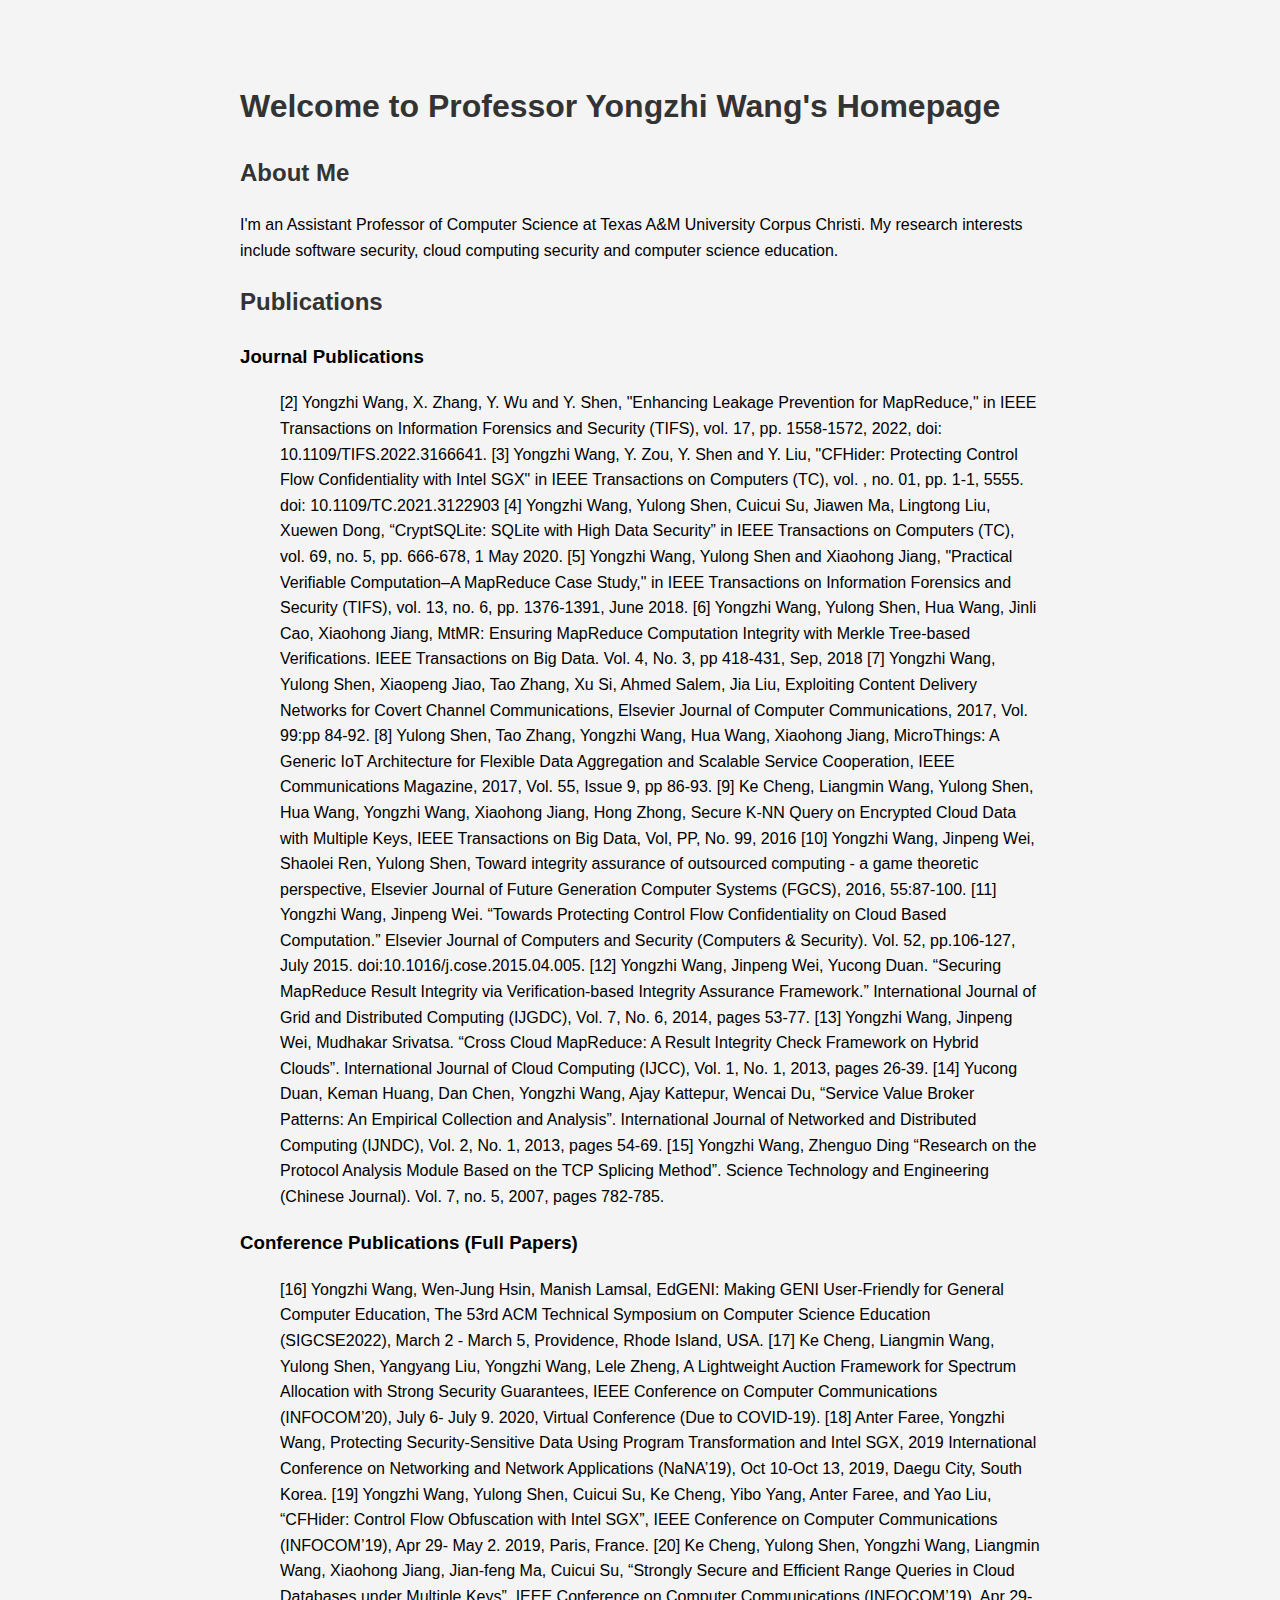
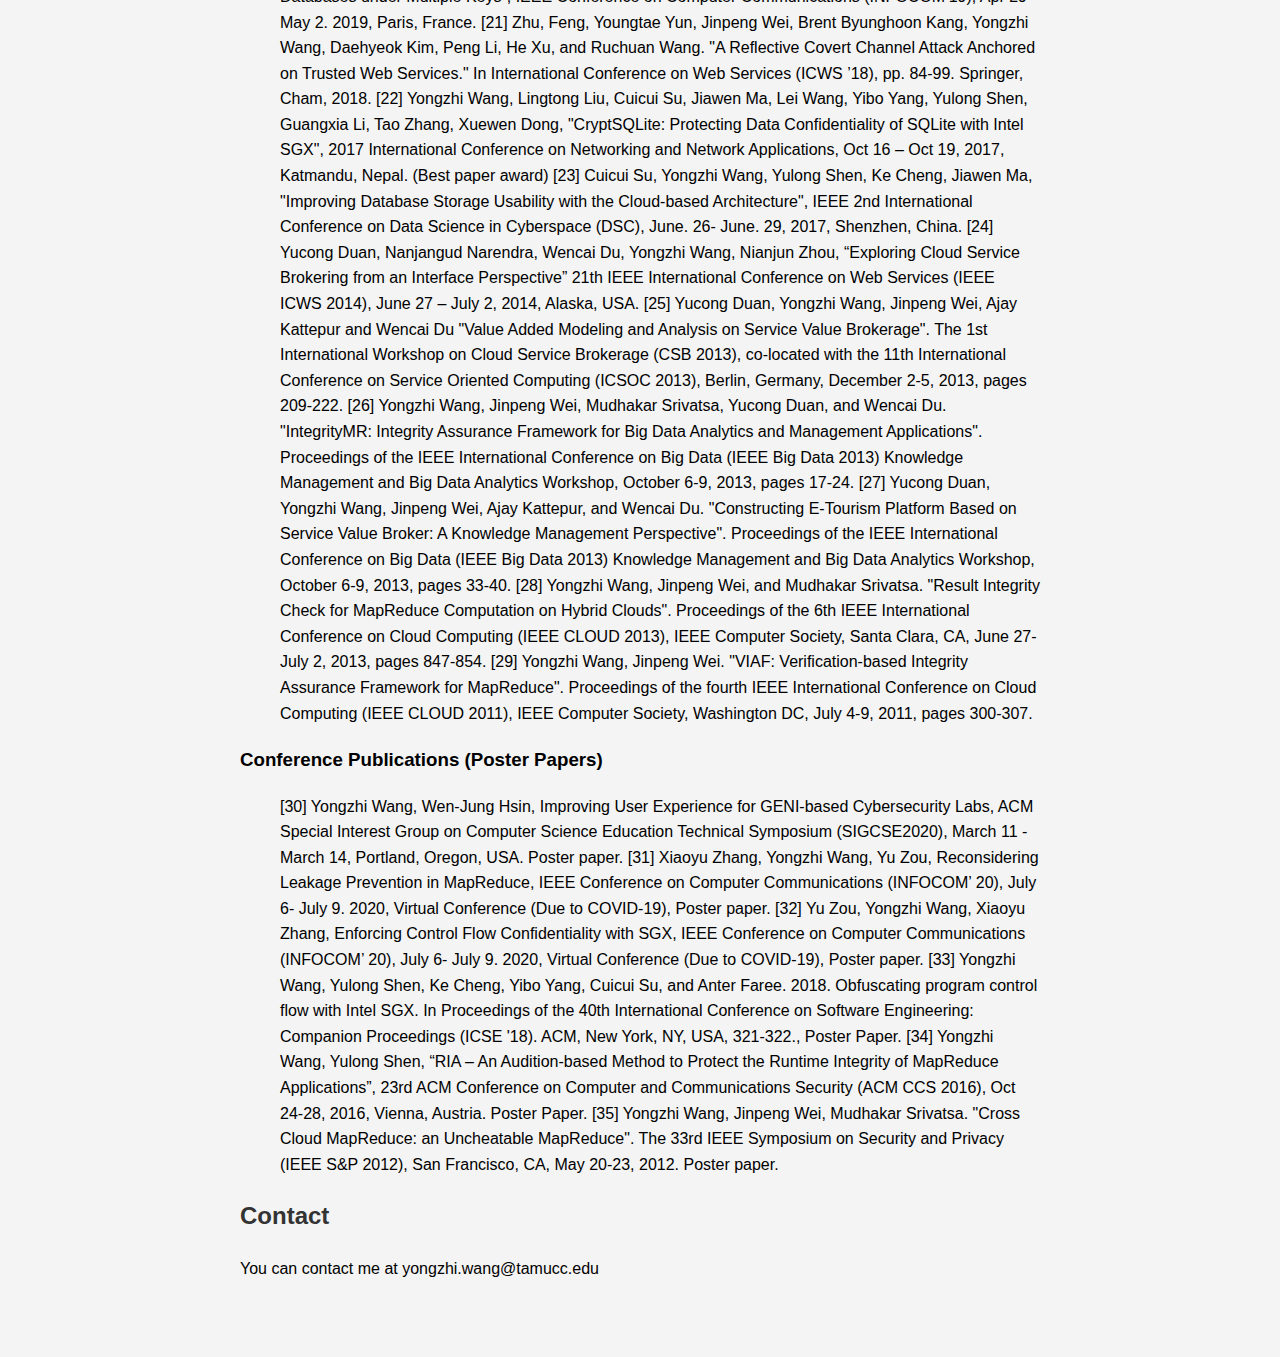
<file: index-old.html>
<!DOCTYPE html>
<html lang="en">

<head>
    <meta charset="UTF-8">
    <meta name="viewport" content="width=device-width, initial-scale=1.0">
    <title>Professor Yongzhi Wang's Homepage</title>
    <style>
        body {
            font-family: Arial, sans-serif;
            margin: 40px auto;
            max-width: 800px;
            line-height: 1.6;
            background-color: #f4f4f4;
            padding: 20px;
        }

        h1, h2 {
            color: #333;
        }

        a {
            color: #0066cc;
        }

        ul {
            list-style-type: none;
        }
    </style>
</head>

<body>

    <h1>Welcome to Professor Yongzhi Wang's Homepage</h1>

    <h2>About Me</h2>
    <p>
        I'm an Assistant Professor of Computer Science at Texas A&M University Corpus Christi. My research interests include software security, cloud computing security and computer science education.
    </p>
        <section id="publications">
            <h2>Publications</h2>
            
            <h3>Journal Publications</h3>
            <ol start="2">
                <!-- Inserting the provided journal publications -->
[2]	Yongzhi Wang, X. Zhang, Y. Wu and Y. Shen, "Enhancing Leakage Prevention for MapReduce," in IEEE Transactions on Information Forensics and Security (TIFS), vol. 17, pp. 1558-1572, 2022, doi: 10.1109/TIFS.2022.3166641.
[3]	Yongzhi Wang, Y. Zou, Y. Shen and Y. Liu, "CFHider: Protecting Control Flow Confidentiality with Intel SGX" in IEEE Transactions on Computers (TC), vol. , no. 01, pp. 1-1, 5555. doi: 10.1109/TC.2021.3122903 
[4]	Yongzhi Wang, Yulong Shen, Cuicui Su, Jiawen Ma, Lingtong Liu, Xuewen Dong, “CryptSQLite: SQLite with High Data Security” in IEEE Transactions on Computers (TC), vol. 69, no. 5, pp. 666-678, 1 May 2020. 
[5]	Yongzhi Wang, Yulong Shen and Xiaohong Jiang, "Practical Verifiable Computation–A MapReduce Case Study," in IEEE Transactions on Information Forensics and Security (TIFS), vol. 13, no. 6, pp. 1376-1391, June 2018.
[6]	Yongzhi Wang, Yulong Shen, Hua Wang, Jinli Cao, Xiaohong Jiang, MtMR: Ensuring MapReduce Computation Integrity with Merkle Tree-based Verifications. IEEE Transactions on Big Data. Vol. 4, No. 3, pp 418-431, Sep, 2018
[7]	Yongzhi Wang, Yulong Shen, Xiaopeng Jiao, Tao Zhang, Xu Si, Ahmed Salem, Jia Liu, Exploiting Content Delivery Networks for Covert Channel Communications, Elsevier Journal of Computer Communications, 2017, Vol. 99:pp 84-92.
[8]	Yulong Shen, Tao Zhang, Yongzhi Wang, Hua Wang, Xiaohong Jiang, MicroThings: A Generic IoT Architecture for Flexible Data Aggregation and Scalable Service Cooperation, IEEE Communications Magazine, 2017, Vol. 55, Issue 9, pp 86-93.
[9]	Ke Cheng, Liangmin Wang, Yulong Shen, Hua Wang, Yongzhi Wang, Xiaohong Jiang, Hong Zhong, Secure K-NN Query on Encrypted Cloud Data with Multiple Keys, IEEE Transactions on Big Data, Vol, PP, No. 99, 2016
[10]	Yongzhi Wang, Jinpeng Wei, Shaolei Ren, Yulong Shen, Toward integrity assurance of outsourced computing - a game theoretic perspective, Elsevier Journal of Future Generation Computer Systems (FGCS), 2016, 55:87-100.
[11]	Yongzhi Wang, Jinpeng Wei. “Towards Protecting Control Flow Confidentiality on Cloud Based Computation.” Elsevier Journal of Computers and Security (Computers & Security). Vol. 52, pp.106-127, July 2015. doi:10.1016/j.cose.2015.04.005.
[12]	Yongzhi Wang, Jinpeng Wei, Yucong Duan. “Securing MapReduce Result Integrity via Verification-based Integrity Assurance Framework.” International Journal of Grid and Distributed Computing (IJGDC), Vol. 7, No. 6, 2014, pages 53-77.
[13]	Yongzhi Wang, Jinpeng Wei, Mudhakar Srivatsa. “Cross Cloud MapReduce: A Result Integrity Check Framework on Hybrid Clouds”. International Journal of Cloud Computing (IJCC), Vol. 1, No. 1, 2013, pages 26-39.
[14]	Yucong Duan, Keman Huang, Dan Chen, Yongzhi Wang, Ajay Kattepur, Wencai Du, “Service Value Broker Patterns: An Empirical Collection and Analysis”. International Journal of Networked and Distributed Computing (IJNDC), Vol. 2, No. 1, 2013, pages 54-69.
[15]	Yongzhi Wang, Zhenguo Ding “Research on the Protocol Analysis Module Based on the TCP Splicing Method”. Science Technology and Engineering (Chinese Journal). Vol. 7, no. 5, 2007, pages 782-785. 

            </ol>
            
            <h3>Conference Publications (Full Papers)</h3>
            <ol start="16">
                <!-- Inserting the provided full paper conference publications -->
[16]	Yongzhi Wang, Wen-Jung Hsin, Manish Lamsal, EdGENI: Making GENI User-Friendly for General Computer Education, The 53rd ACM Technical Symposium on Computer Science Education (SIGCSE2022), March 2 - March 5, Providence, Rhode Island, USA. 
[17]	Ke Cheng, Liangmin Wang, Yulong Shen, Yangyang Liu, Yongzhi Wang, Lele Zheng, A Lightweight Auction Framework for Spectrum Allocation with Strong Security Guarantees, IEEE Conference on Computer Communications (INFOCOM’20), July 6- July 9. 2020, Virtual Conference (Due to COVID-19).
[18]	Anter Faree, Yongzhi Wang, Protecting Security-Sensitive Data Using Program Transformation and Intel SGX, 2019 International Conference on Networking and Network Applications (NaNA’19), Oct 10-Oct 13, 2019, Daegu City, South Korea.
[19]	Yongzhi Wang, Yulong Shen, Cuicui Su, Ke Cheng, Yibo Yang, Anter Faree, and Yao Liu, “CFHider: Control Flow Obfuscation with Intel SGX”, IEEE Conference on Computer Communications (INFOCOM’19), Apr 29- May 2. 2019, Paris, France.
[20]	Ke Cheng, Yulong Shen, Yongzhi Wang, Liangmin Wang, Xiaohong Jiang, Jian-feng Ma, Cuicui Su, “Strongly Secure and Efficient Range Queries in Cloud Databases under Multiple Keys”, IEEE Conference on Computer Communications (INFOCOM’19), Apr 29- May 2. 2019, Paris, France.
[21]	Zhu, Feng, Youngtae Yun, Jinpeng Wei, Brent Byunghoon Kang, Yongzhi Wang, Daehyeok Kim, Peng Li, He Xu, and Ruchuan Wang. "A Reflective Covert Channel Attack Anchored on Trusted Web Services." In International Conference on Web Services (ICWS ’18), pp. 84-99. Springer, Cham, 2018.
[22]	Yongzhi Wang, Lingtong Liu, Cuicui Su, Jiawen Ma, Lei Wang, Yibo Yang, Yulong Shen, Guangxia Li, Tao Zhang, Xuewen Dong, "CryptSQLite: Protecting Data Confidentiality of SQLite with Intel SGX", 2017 International Conference on Networking and Network Applications, Oct 16 – Oct 19, 2017, Katmandu, Nepal. (Best paper award)
[23]	Cuicui Su, Yongzhi Wang, Yulong Shen, Ke Cheng, Jiawen Ma, "Improving Database Storage Usability with the Cloud-based Architecture", IEEE 2nd International Conference on Data Science in Cyberspace (DSC), June. 26- June. 29, 2017, Shenzhen, China.
[24]	Yucong Duan, Nanjangud Narendra, Wencai Du, Yongzhi Wang, Nianjun Zhou, “Exploring Cloud Service Brokering from an Interface Perspective” 21th IEEE International Conference on Web Services (IEEE ICWS 2014), June 27 – July 2, 2014, Alaska, USA.
[25]	Yucong Duan, Yongzhi Wang, Jinpeng Wei, Ajay Kattepur and Wencai Du "Value Added Modeling and Analysis on Service Value Brokerage". The 1st International Workshop on Cloud Service Brokerage (CSB 2013), co-located with the 11th International Conference on Service Oriented Computing (ICSOC 2013), Berlin, Germany, December 2-5, 2013, pages 209-222.
[26]	Yongzhi Wang, Jinpeng Wei, Mudhakar Srivatsa, Yucong Duan, and Wencai Du. "IntegrityMR: Integrity Assurance Framework for Big Data Analytics and Management Applications". Proceedings of the IEEE International Conference on Big Data (IEEE Big Data 2013) Knowledge Management and Big Data Analytics Workshop, October 6-9, 2013, pages 17-24.
[27]	Yucong Duan, Yongzhi Wang, Jinpeng Wei, Ajay Kattepur, and Wencai Du. "Constructing E-Tourism Platform Based on Service Value Broker: A Knowledge Management Perspective". Proceedings of the IEEE International Conference on Big Data (IEEE Big Data 2013) Knowledge Management and Big Data Analytics Workshop, October 6-9, 2013, pages 33-40.
[28]	Yongzhi Wang, Jinpeng Wei, and Mudhakar Srivatsa. "Result Integrity Check for MapReduce Computation on Hybrid Clouds". Proceedings of the 6th IEEE International Conference on Cloud Computing (IEEE CLOUD 2013), IEEE Computer Society, Santa Clara, CA, June 27-July 2, 2013, pages 847-854. 
[29]	Yongzhi Wang, Jinpeng Wei. "VIAF: Verification-based Integrity Assurance Framework for MapReduce". Proceedings of the fourth IEEE International Conference on Cloud Computing (IEEE CLOUD 2011), IEEE Computer Society, Washington DC, July 4-9, 2011, pages 300-307.

            </ol>

            <h3>Conference Publications (Poster Papers)</h3>
            <ol start="30">
                <!-- Inserting the provided poster paper conference publications -->
[30]	Yongzhi Wang, Wen-Jung Hsin, Improving User Experience for GENI-based Cybersecurity Labs, ACM Special Interest Group on Computer Science Education Technical Symposium (SIGCSE2020), March 11 - March 14, Portland, Oregon, USA. Poster paper.
[31]	Xiaoyu Zhang, Yongzhi Wang, Yu Zou, Reconsidering Leakage Prevention in MapReduce, IEEE Conference on Computer Communications (INFOCOM’ 20), July 6- July 9. 2020, Virtual Conference (Due to COVID-19), Poster paper.
[32]	Yu Zou, Yongzhi Wang, Xiaoyu Zhang, Enforcing Control Flow Confidentiality with SGX, IEEE Conference on Computer Communications (INFOCOM’ 20), July 6- July 9. 2020, Virtual Conference (Due to COVID-19), Poster paper.
[33]	Yongzhi Wang, Yulong Shen, Ke Cheng, Yibo Yang, Cuicui Su, and Anter Faree. 2018. Obfuscating program control flow with Intel SGX. In Proceedings of the 40th International Conference on Software Engineering: Companion Proceedings (ICSE '18). ACM, New York, NY, USA, 321-322., Poster Paper.
[34]	Yongzhi Wang, Yulong Shen, “RIA – An Audition-based Method to Protect the Runtime Integrity of MapReduce Applications”, 23rd ACM Conference on Computer and Communications Security (ACM CCS 2016), Oct 24-28, 2016, Vienna, Austria. Poster Paper.
[35]	Yongzhi Wang, Jinpeng Wei, Mudhakar Srivatsa. "Cross Cloud MapReduce: an Uncheatable MapReduce". The 33rd IEEE Symposium on Security and Privacy (IEEE S&P 2012), San Francisco, CA, May 20-23, 2012. Poster paper.

            </ol>
        </section>

        <section id="contact">
            <h2>Contact</h2>
            <p>You can contact me at yongzhi.wang@tamucc.edu</p>
        </section>


</body>

</html>
</file>
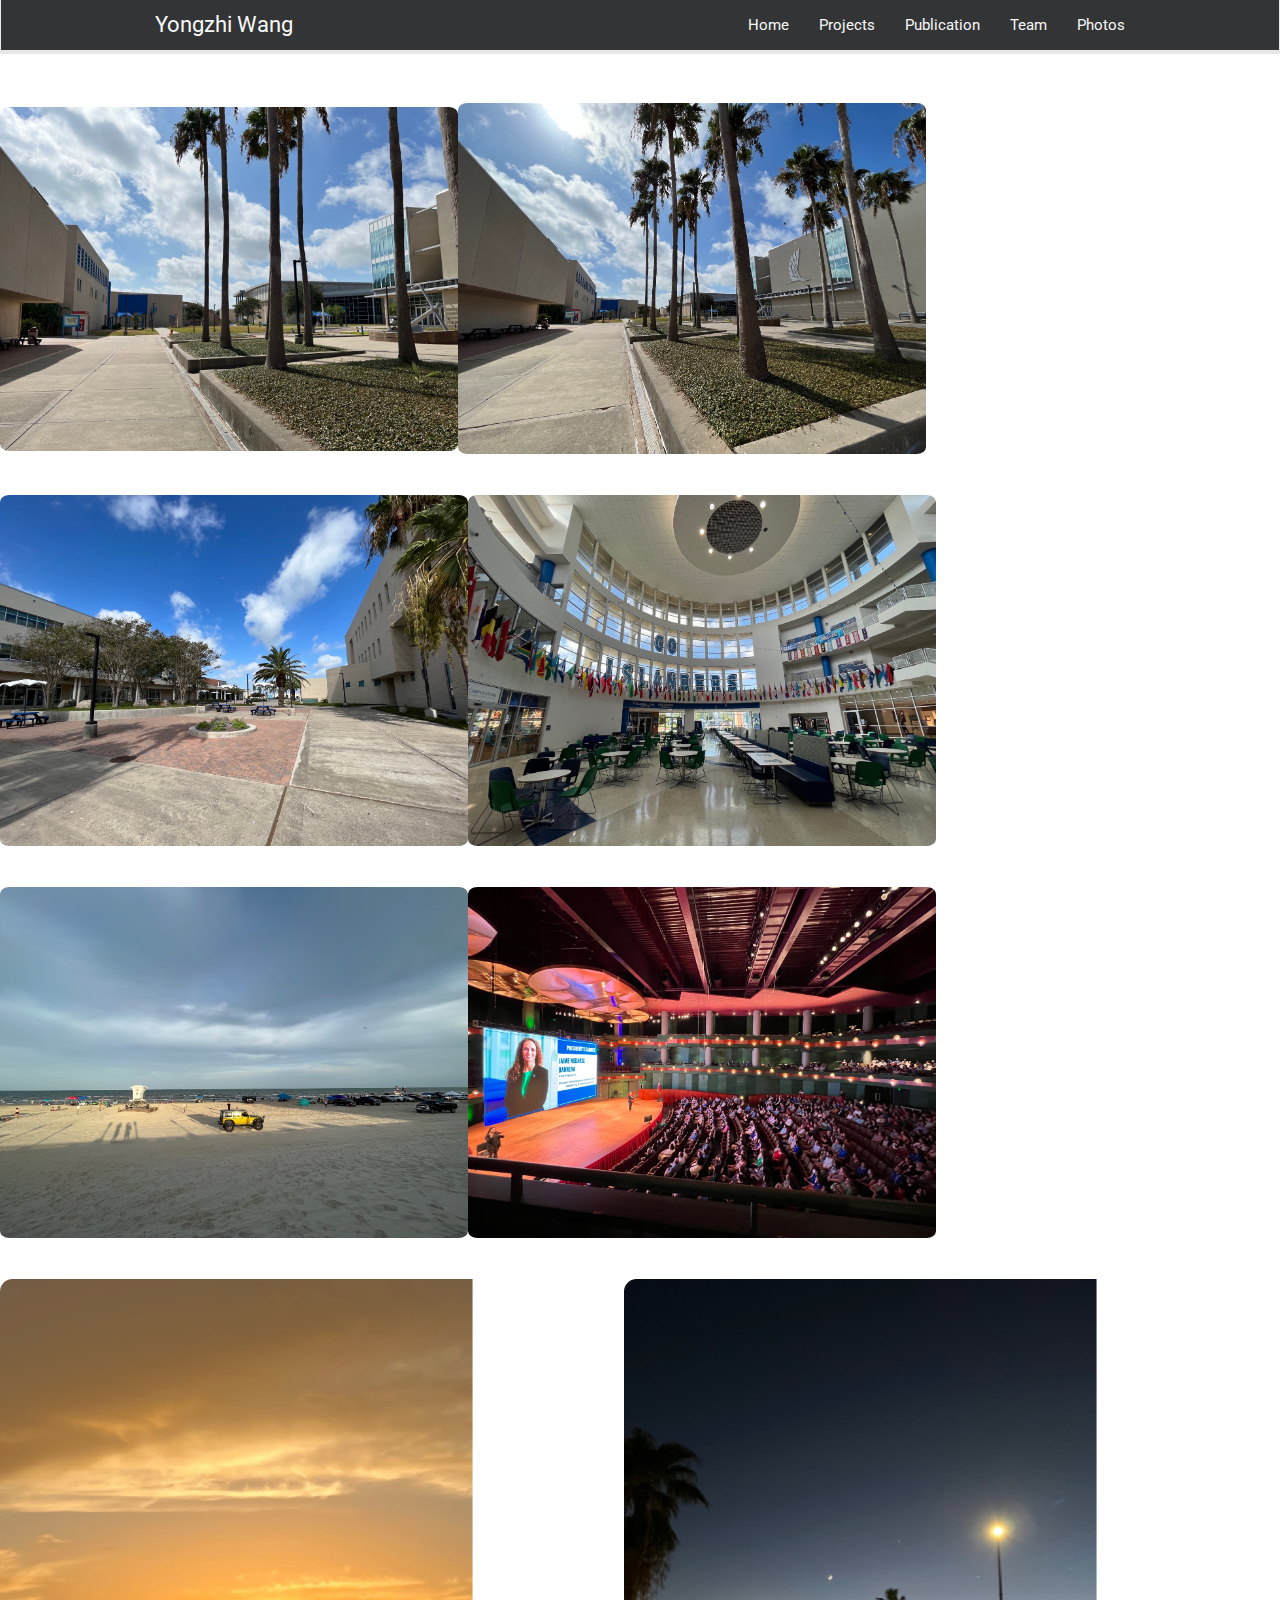
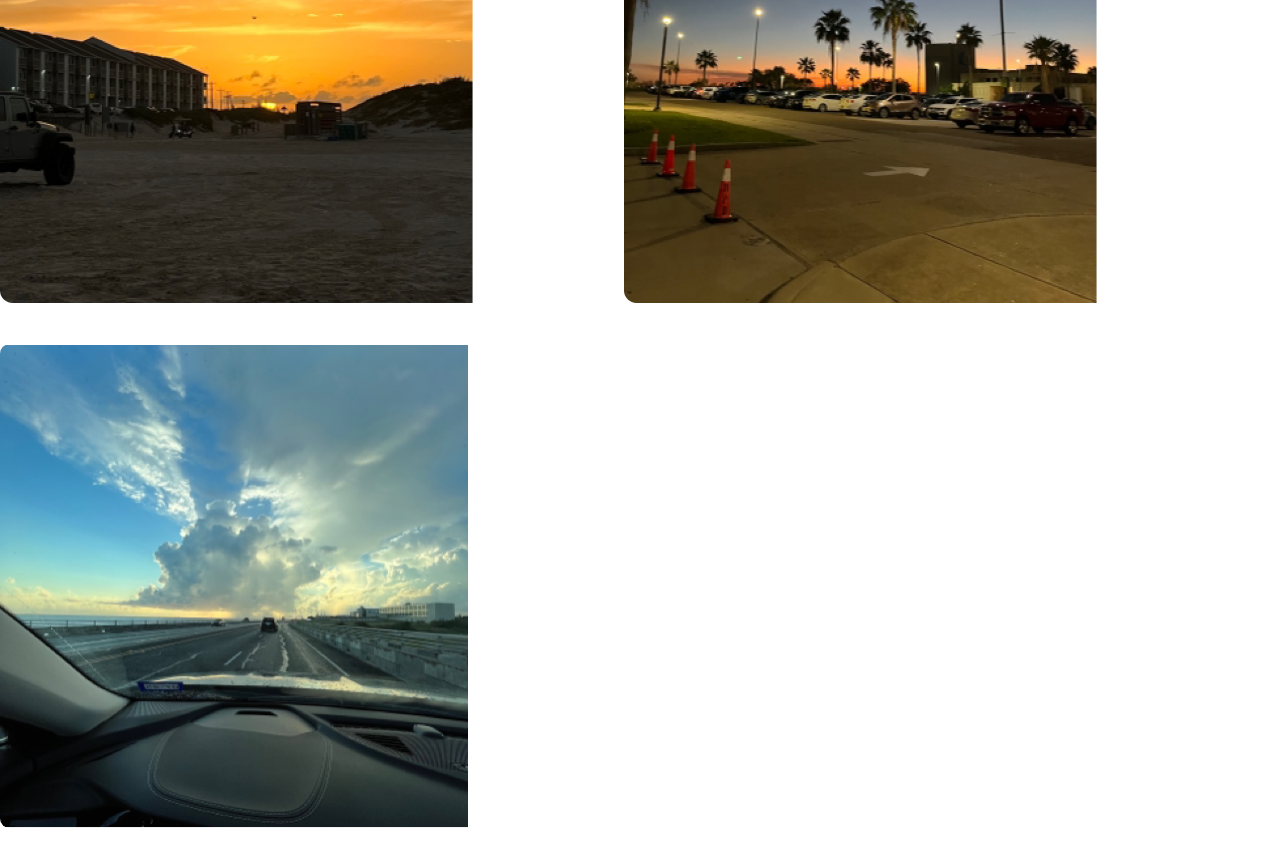
<file: photos.html>
<!DOCTYPE html>
	<html>
	  <head>
	  <meta charset="utf-8">
	  <meta http-equiv="X-UA-Compatible" content="IE=edge">
	  <meta name="viewport" content="width=device-width, initial-scale=1">
	  <link rel="stylesheet" href="css/main.css">
	  <link rel="canonical" href="https://drvoyager.github.io/projects">
        <link rel="stylesheet" href="https://www.w3schools.com/w3css/4/w3.css">
	<link rel='stylesheet' href='https://fonts.googleapis.com/css?family=Roboto'>
	<link rel="stylesheet" href="https://cdnjs.cloudflare.com/ajax/libs/font-awesome/4.7.0/css/font-awesome.min.css">
	<style>
	html,body,h1,h2,h3,h4,h5,h6 {font-family: "Roboto", sans-serif}
	</style>
	  </head>
		<body>
		  <div class="w3-content w3-margin-top" style="max-width:1400px;">

	
	    <div class="navbar navbar-default navbar-fixed-top" role="navigation">
	  <div class="container-fluid">
		<div class="navbar-header">
		  <button type="button" class="navbar-toggle collapsed" data-toggle="collapse" 
			  data-target="#navbar-collapse-1" aria-expanded="false" onclick="toggleNavbar()">
			<span class="sr-only">Toggle navigation</span>
			<span class="icon-bar"></span>
			<span class="icon-bar"></span>
			<span class="icon-bar"></span>
		  </button>
		
	    <a class="navbar-brand" href="https://drvoyager.github.io.">Yongzhi Wang</a>
		</div>
		<div class="collapse navbar-collapse" id="navbar-collapse-1">
		  <ul class="nav navbar-nav navbar-right">
			<li><a href="https://drvoyager.github.io/">Home</a></li>
			<li><a href="https://drvoyager.github.io/projects">Projects</a></li>
			<li><a href="https://drvoyager.github.io/Publication">Publication</a></li>
			<li><a href="https://drvoyager.github.io/Team">Team</a></li>	
			<li><a href="https://drvoyager.github.io/photos">Photos</a></li>		
		  </ul>
		</div>
	  </div>
	</div>
<script>
 function toggleNavbar() {
   var navbarCollapse = document.getElementById("navbar-collapse-1");
   navbarCollapse.classList.toggle("in");
 }
</script>
<div class="WordSection1">

	<p class="MsoNormal"><img width="458" height="344" id="Picture 3" src="Doc1.fld/image001.jpg" alt="A sidewalk with palm trees and buildings
	
	Description automatically generated"><img width="468" height="351" id="Picture 4" src="Doc1.fld/image002.jpg" alt="A building with palm trees
	
	Description automatically generated"><img width="468" height="351" id="Picture 5" src="Doc1.fld/image003.jpg" alt="A courtyard with benches and trees
	
	Description automatically generated"><img width="468" height="351" id="Picture 6" src="Doc1.fld/image004.jpg" alt="A high angle view of a cafeteria
	
	Description automatically generated"><img width="468" height="351" id="Picture 7" src="Doc1.fld/image005.jpg" alt="A car on a beach
	
	Description automatically generated"><img width="468" height="351" id="Picture 2" src="Doc1.fld/image006.jpg" alt="A large auditorium with a stage and a large screen
	
	Description automatically generated"><img width="624" height="624" id="Picture 8" src="Doc1.fld/image007.png" alt="A sunset over a beach
	
	Description automatically generated"><img width="624" height="624" id="Picture 1" src="Doc1.fld/image008.png" alt="A parking lot with palm trees and a street light
	
	Description automatically generated"><img width="483" height="484" id="Picture 9" src="Doc1.fld/image009.png" alt="A view of a road from inside of a car
	
	Description automatically generated"></p>
	
	</div>


	</html>
</file>
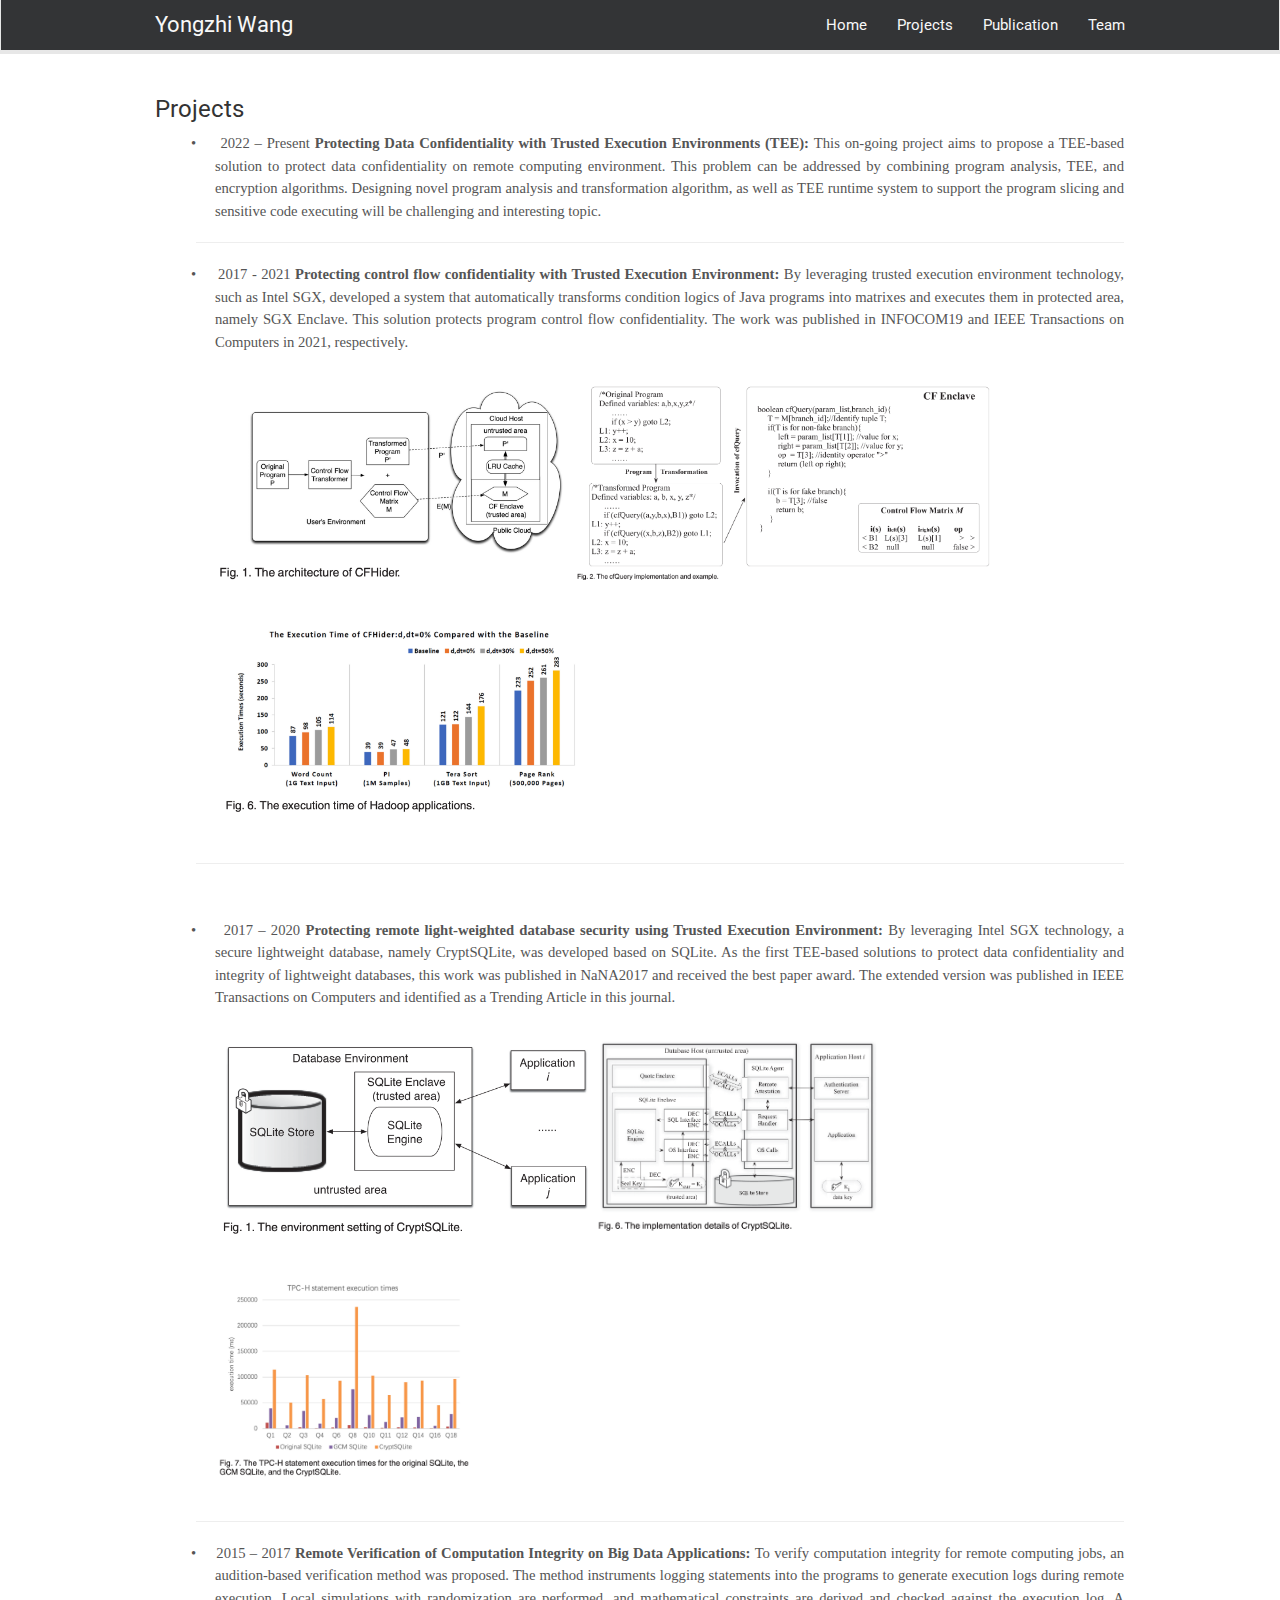
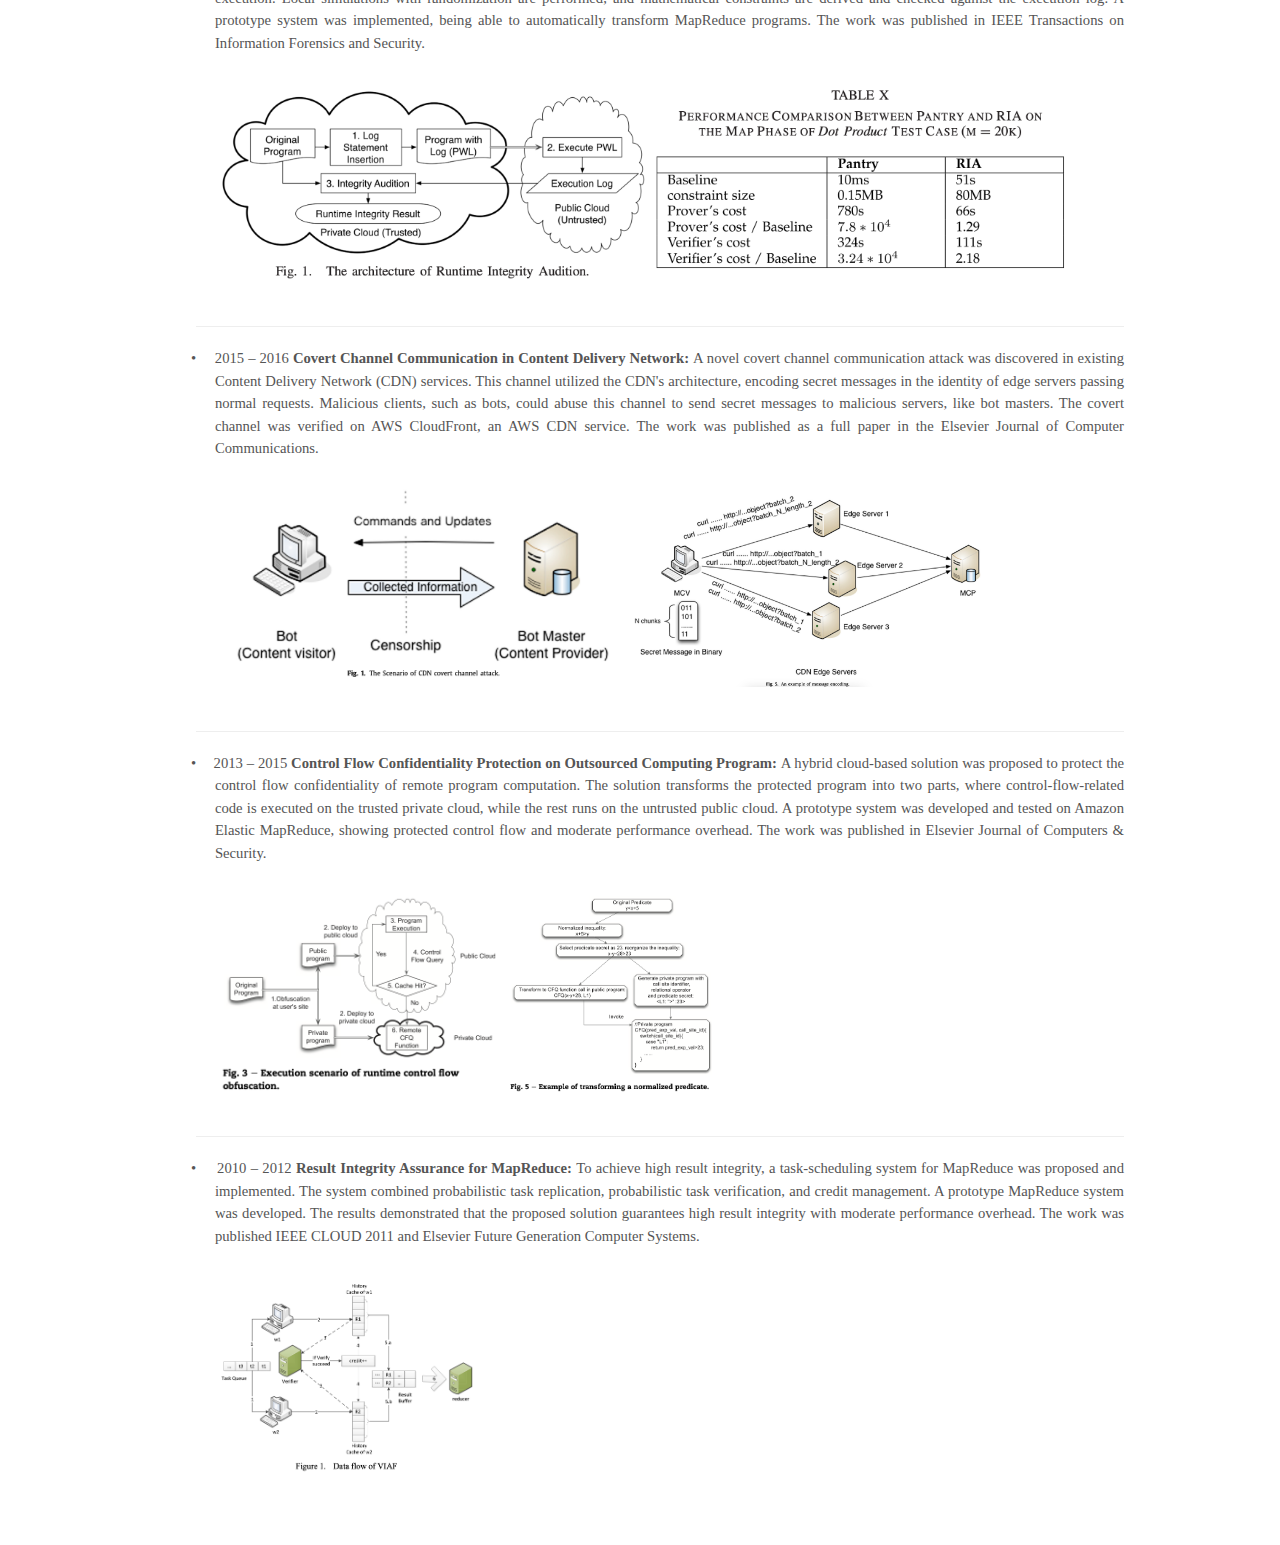
<file: projects.html>
<!DOCTYPE html>
	<html>
	  <head>
	  <meta charset="utf-8">
	  <meta http-equiv="X-UA-Compatible" content="IE=edge">
	  <meta name="viewport" content="width=device-width, initial-scale=1">
	  <link rel="stylesheet" href="css/main.css">
	  <link rel="canonical" href="https://drvoyager.github.io/projects">
        <link rel="stylesheet" href="https://www.w3schools.com/w3css/4/w3.css">
	<link rel='stylesheet' href='https://fonts.googleapis.com/css?family=Roboto'>
	<link rel="stylesheet" href="https://cdnjs.cloudflare.com/ajax/libs/font-awesome/4.7.0/css/font-awesome.min.css">
	<style>
	html,body,h1,h2,h3,h4,h5,h6 {font-family: "Roboto", sans-serif}
	</style>
	  </head>
		<body>
		  <div class="w3-content w3-margin-top" style="max-width:1400px;">

	
	    <div class="navbar navbar-default navbar-fixed-top" role="navigation">
	  <div class="container-fluid">
		<div class="navbar-header">
		  <button type="button" class="navbar-toggle collapsed" data-toggle="collapse" 
			  data-target="#navbar-collapse-1" aria-expanded="false" onclick="toggleNavbar()">
			<span class="sr-only">Toggle navigation</span>
			<span class="icon-bar"></span>
			<span class="icon-bar"></span>
			<span class="icon-bar"></span>
		  </button>
		
	    <a class="navbar-brand" href="https://drvoyager.github.io.">Yongzhi Wang</a>
		</div>
		<div class="collapse navbar-collapse" id="navbar-collapse-1">
		  <ul class="nav navbar-nav navbar-right">
			<li><a href="https://drvoyager.github.io/">Home</a></li>
			<li><a href="https://drvoyager.github.io/projects">Projects</a></li>
			<li><a href="https://drvoyager.github.io/Publication">Publication</a></li>
			<li><a href="https://drvoyager.github.io/Team">Team</a></li>			
		  </ul>
		</div>
	  </div>
	</div>
<script>
 function toggleNavbar() {
   var navbarCollapse = document.getElementById("navbar-collapse-1");
   navbarCollapse.classList.toggle("in");
 }
</script>
<div class="container-fluid">
	<h3 id="projects">Projects</h3>

      <div class="row">
        <div id="textid" class="col-sm-12">
<ul>
              
	<div class="WordSection1">

		
		<p class="OrganizationName" style="margin-left:14.2pt;text-align:justify;
		text-justify:inter-ideograph;text-indent:-18.0pt"><span style="font-size:11.0pt;
		font-family:Symbol">&#8226;<span style="font:7.0pt &quot;Times New Roman&quot;">&nbsp;&nbsp;&nbsp;&nbsp;&nbsp;&nbsp;
		</span></span><span style="font-size:11.0pt;font-family:&quot;Times New Roman&quot;,serif">2022
		– Present</span><b><span style="font-size:11.0pt;font-family:&quot;Times New Roman&quot;,serif">
		Protecting Data Confidentiality with Trusted Execution Environments (TEE): </span></b><span style="font-size:11.0pt;font-family:&quot;Times New Roman&quot;,serif">This on-going project
		aims to propose a TEE-based solution to protect data confidentiality on remote
		computing environment. This problem can be addressed by combining program
		analysis, TEE, and encryption algorithms. Designing novel program analysis and
		transformation algorithm, as well as TEE runtime system to support the program
		slicing and sensitive code executing will be challenging and interesting topic.
		</span></p>
		<hr class="rounded">

		<p class="OrganizationName" style="margin-left:14.2pt;text-align:justify;
		text-justify:inter-ideograph;text-indent:-18.0pt"><span style="font-size:11.0pt;
		font-family:Symbol">&#8226;<span style="font:7.0pt &quot;Times New Roman&quot;">&nbsp;&nbsp;&nbsp;&nbsp;&nbsp;&nbsp;
		</span></span><span style="font-size:11.0pt;font-family:&quot;Times New Roman&quot;,serif">2017
		- 2021<b> Protecting control flow confidentiality with Trusted Execution
		Environment: </b>By leveraging trusted execution environment technology, such
		as Intel SGX, developed a system that automatically transforms condition logics
		of Java programs into matrixes and executes them in protected area, namely SGX
		Enclave. This solution protects program control flow confidentiality. The work
		was published in INFOCOM19 and IEEE Transactions on Computers in 2021,
		respectively. </span></p>
		
		<p class="OrganizationName" style="margin-left:14.2pt;text-align:justify;
		text-justify:inter-ideograph"><b><span style="font-size:11.0pt;font-family:
		&quot;Times New Roman&quot;,serif"><img width="359" height="198" src="img/image001.png" alt="A diagram of a computer system
		
		Description automatically generated"><img width="429" height="198" src="img/image002.png" alt="A screenshot of a computer code
		
		Description automatically generated"><img width="367" height="198" src="img/image003.png" alt="A graph of numbers and text
		
		Description automatically generated"></span></b></p>
		<hr class="rounded">

		<p class="OrganizationName" style="margin-left:14.2pt;text-align:justify;
		text-justify:inter-ideograph"><b><span style="font-size:11.0pt;font-family:
		&quot;Times New Roman&quot;,serif">&nbsp;</span></b></p>
		
		<p class="OrganizationName" style="margin-left:14.2pt;text-align:justify;
		text-justify:inter-ideograph;text-indent:-18.0pt"><span style="font-size:11.0pt;
		font-family:Symbol">&#8226;<span style="font:7.0pt &quot;Times New Roman&quot;">&nbsp;&nbsp;&nbsp;&nbsp;&nbsp;&nbsp;
		</span></span><span style="font-size:11.0pt;font-family:&quot;Times New Roman&quot;,serif">2017
		– 2020 </span><b><span style="font-size:11.0pt;font-family:&quot;Times New Roman&quot;,serif">Protecting
		remote light-weighted database security using Trusted Execution Environment: </span></b><span style="font-size:11.0pt;font-family:&quot;Times New Roman&quot;,serif">By leveraging
		Intel SGX technology, a secure lightweight database, namely CryptSQLite, was
		developed based on SQLite. As the first TEE-based solutions to protect data
		confidentiality and integrity of lightweight databases, this work was published
		in NaNA2017 and received the best paper award. The extended version was
		published in IEEE Transactions on Computers and identified as a Trending
		Article in this journal.</span></p>
		
		<p class="OrganizationName" style="margin-left:14.2pt;text-align:justify;
		text-justify:inter-ideograph"><b><span style="font-size:11.0pt;font-family:
		&quot;Times New Roman&quot;,serif"><img width="380" height="199" src="img/image004.png" alt="A diagram of a database environment
		
		Description automatically generated"><img width="287" height="198" src="img/image005.png" alt="A diagram of a software application
		
		Description automatically generated"></span></b>&nbsp;<img width="258" height="199" src="img/image006.png" alt="A graph of numbers and lines
		
		Description automatically generated"></p>
		<hr class="rounded">

		<p class="OrganizationName" style="margin-left:14.2pt;text-align:justify;
		text-justify:inter-ideograph;text-indent:-18.0pt"><span style="font-size:11.0pt;
		font-family:Symbol">&#8226;<span style="font:7.0pt &quot;Times New Roman&quot;">&nbsp;&nbsp;&nbsp;&nbsp;&nbsp;&nbsp;
		</span></span><span style="font-size:11.0pt;font-family:&quot;Times New Roman&quot;,serif">2015
		– 2017<b> Remote Verification of Computation Integrity on Big Data Applications</b></span><b><span style="font-size:11.0pt;font-family:&quot;Times New Roman&quot;,serif">: </span></b><span style="font-size:11.0pt;font-family:&quot;Times New Roman&quot;,serif">To verify
		computation integrity for remote computing jobs, an audition-based verification
		method was proposed. The method instruments logging statements into the
		programs to generate execution logs during remote execution. Local simulations
		with randomization are performed, and mathematical constraints are derived and
		checked against the execution log. A prototype system was implemented, being
		able to automatically transform MapReduce programs. The work was published in
		IEEE Transactions on Information Forensics and Security.</span></p>
		
		<p class="OrganizationName" style="margin-left:14.2pt;text-align:justify;
		text-justify:inter-ideograph"><b><span style="font-size:11.0pt;font-family:
		&quot;Times New Roman&quot;,serif"><img width="435" height="198" src="img/image007.png" alt="A diagram of a cloud with text
		
		Description automatically generated"><img width="425" height="199" src="img/image008.png" alt="A table with numbers and labels
		
		Description automatically generated"></span></b></p>
		<hr class="rounded">

		<p class="OrganizationName" style="margin-left:14.2pt;text-align:justify;
		text-justify:inter-ideograph;text-indent:-18.0pt"><span style="font-size:11.0pt;
		font-family:Symbol">&#8226;<span style="font:7.0pt &quot;Times New Roman&quot;">&nbsp;&nbsp;&nbsp;&nbsp;&nbsp;&nbsp;
		</span></span><span style="font-size:11.0pt;font-family:&quot;Times New Roman&quot;,serif">2015
		– 2016<b> Covert Channel Communication in Content Delivery Network</b></span><b><span style="font-size:11.0pt;font-family:&quot;Times New Roman&quot;,serif">: </span></b><span style="font-size:11.0pt;font-family:&quot;Times New Roman&quot;,serif">A novel covert
		channel communication attack was discovered in existing Content Delivery
		Network (CDN) services. This channel utilized the CDN's architecture, encoding
		secret messages in the identity of edge servers passing normal requests.
		Malicious clients, such as bots, could abuse this channel to send secret
		messages to malicious servers, like bot masters. The covert channel was
		verified on AWS CloudFront, an AWS CDN service. The work was published as a
		full paper in the Elsevier Journal of Computer Communications.</span></p>
		
		<p class="OrganizationName" style="margin-left:14.2pt;text-align:justify;
		text-justify:inter-ideograph"><b><span style="font-size:11.0pt;font-family:
		&quot;Times New Roman&quot;,serif"><img width="411" height="198" src="img/image009.png" alt="A diagram of information on a computer
		
		Description automatically generated"></span></b>&nbsp;<b><span style="font-size:11.0pt;font-family:&quot;Times New Roman&quot;,serif"><img width="357" height="198" src="img/image010.png" alt="A diagram of a computer server
		
		Description automatically generated"></span></b></p>
		<hr class="rounded">

		<p class="OrganizationName" style="margin-left:14.2pt;text-align:justify;
		text-justify:inter-ideograph;text-indent:-18.0pt"><span style="font-size:11.0pt;
		font-family:Symbol">&#8226;<span style="font:7.0pt &quot;Times New Roman&quot;">&nbsp;&nbsp;&nbsp;&nbsp;&nbsp;&nbsp;
		</span></span><span style="font-size:11.0pt;font-family:&quot;Times New Roman&quot;,serif">2013
		– </span><span style="font-size:11.0pt;font-family:&quot;Times New Roman&quot;,serif">2015</span><b><span style="font-size:11.0pt;font-family:&quot;Times New Roman&quot;,serif"> Control Flow
		Confidentiality Protection on Outsourced Computing Program: </span></b><span style="font-size:11.0pt;font-family:&quot;Times New Roman&quot;,serif">A hybrid
		cloud-based solution was proposed to protect the control flow confidentiality
		of remote program computation. The solution transforms the protected program
		into two parts, where control-flow-related code is executed on the trusted
		private cloud, while the rest runs on the untrusted public cloud. A prototype
		system was developed and tested on Amazon Elastic MapReduce, showing protected
		control flow and moderate performance overhead. The work was published in
		Elsevier Journal of Computers &amp; Security. </span></p>
		
		<p class="OrganizationName" style="margin-left:14.2pt;text-align:justify;
		text-justify:inter-ideograph"><b><span style="font-size:11.0pt;font-family:
		&quot;Times New Roman&quot;,serif"><img width="287" height="199" src="img/image011.png" alt="A diagram of a cloud computing process
		
		Description automatically generated"></span></b>&nbsp;<b><span style="font-size:11.0pt;font-family:&quot;Times New Roman&quot;,serif"><img width="206" height="199" src="img/image012.png" alt="A diagram of a program
		
		Description automatically generated"></span></b></p>
		<hr class="rounded">

		<p class="OrganizationName" style="margin-left:14.2pt;text-align:justify;
		text-justify:inter-ideograph;text-indent:-18.0pt"><span style="font-size:11.0pt;
		font-family:Symbol">&#8226;<span style="font:7.0pt &quot;Times New Roman&quot;">&nbsp;&nbsp;&nbsp;&nbsp;&nbsp;&nbsp;
		</span></span><span style="font-size:11.0pt;font-family:&quot;Times New Roman&quot;,serif">2010
		– 2012</span><b><span style="font-size:11.0pt;font-family:&quot;Times New Roman&quot;,serif">
		Result Integrity Assurance for MapReduce: </span></b><span style="font-size:
		11.0pt;font-family:&quot;Times New Roman&quot;,serif">To achieve high result integrity, a
		task-scheduling system for MapReduce was proposed and implemented. The system
		combined probabilistic task replication, probabilistic task verification, and
		credit management. A prototype MapReduce system was developed. The results
		demonstrated that the proposed solution guarantees high result integrity with
		moderate performance overhead. The work was published IEEE CLOUD 2011 and Elsevier
		Future Generation Computer Systems.</span></p>
		
		<p class="OrganizationName" style="margin-left:14.2pt;text-align:justify;
		text-justify:inter-ideograph"><span style="font-size:11.0pt;font-family:&quot;Times New Roman&quot;,serif"><img width="267" height="198" id="Picture 1" src="img/image013.png" alt="A diagram of a computer network
		
		Description automatically generated"></span></p>
		
		<p class="MsoNormal">&nbsp;</p>
		
		</div>
</ul>


	</html>
</file>
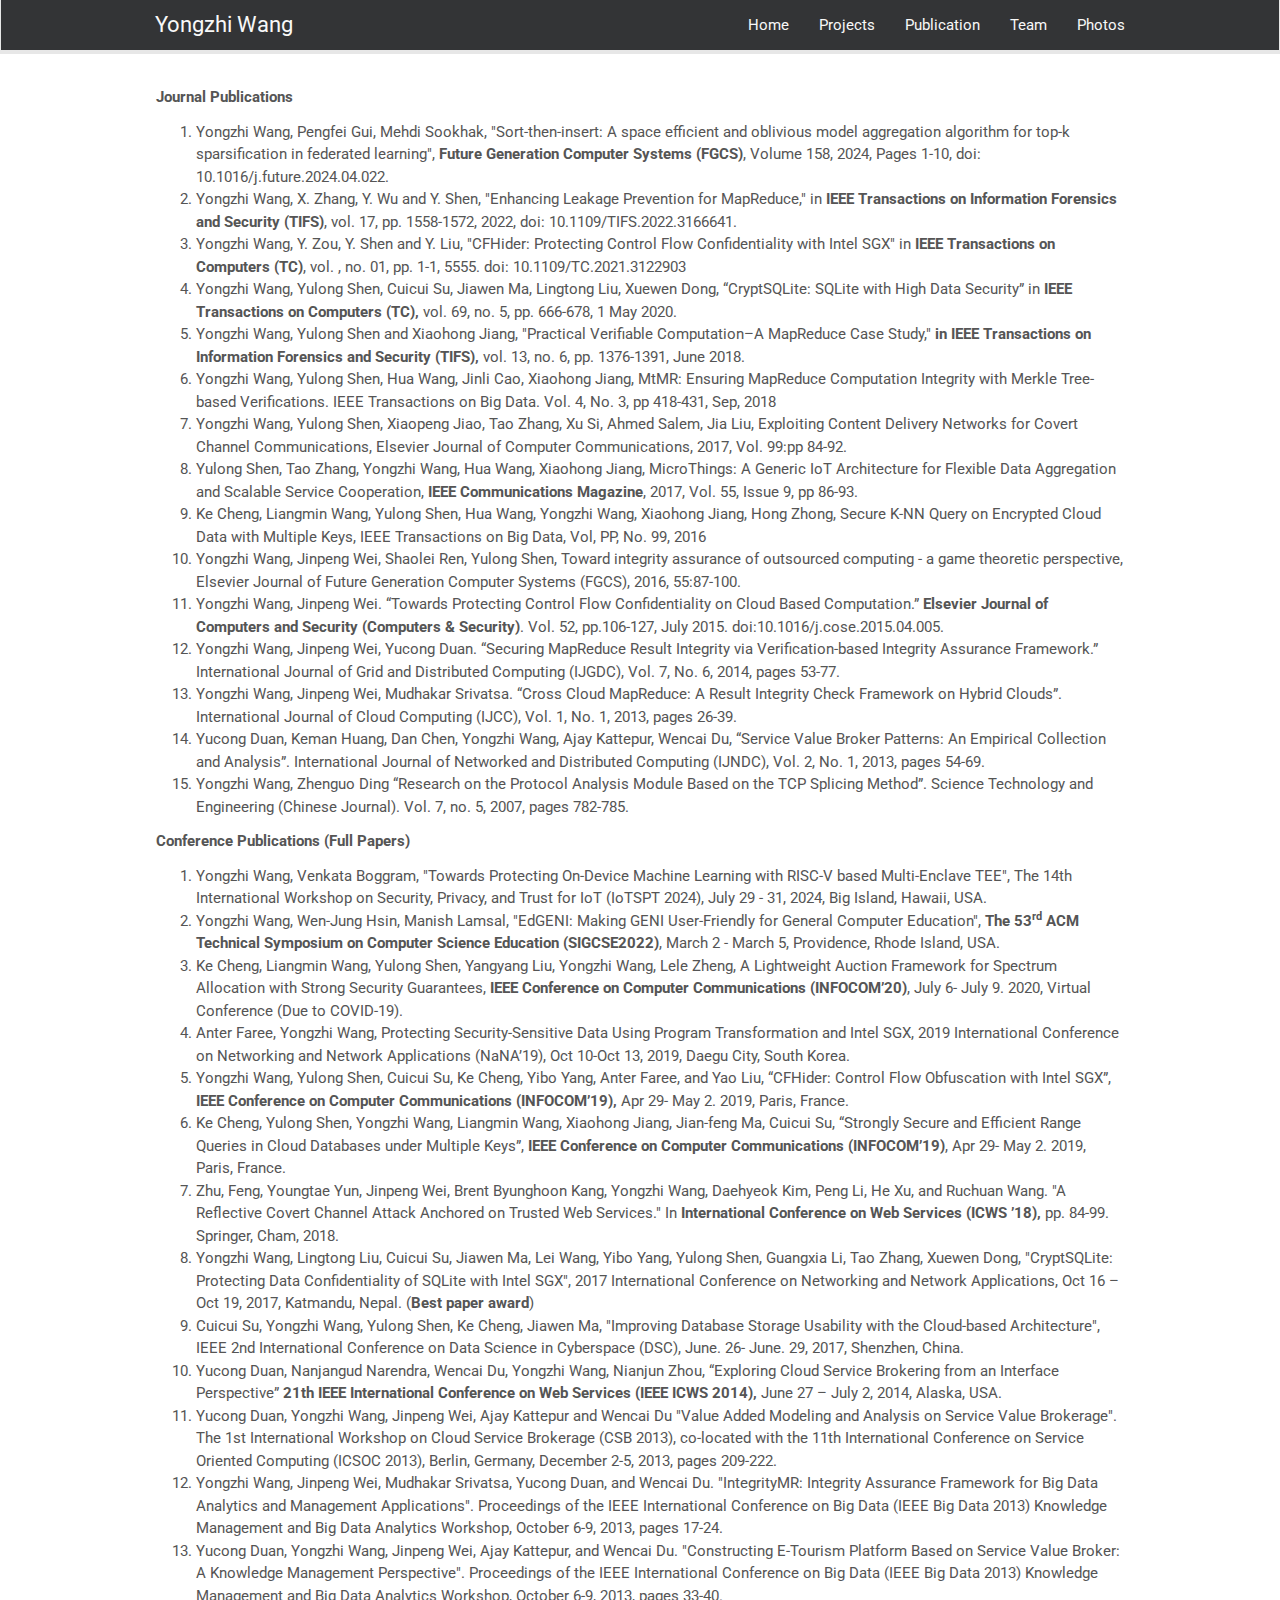
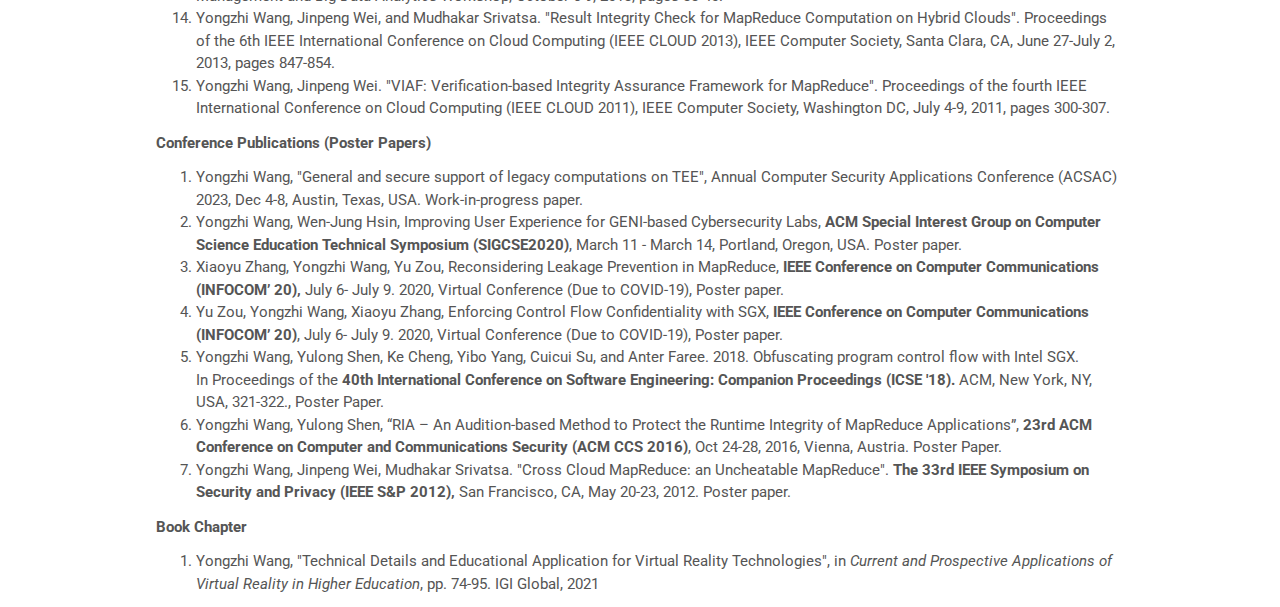
<file: Publication.html>
<!DOCTYPE html>
	<html>
	  <head>
	  <meta charset="utf-8">
	  <meta http-equiv="X-UA-Compatible" content="IE=edge">
	  <meta name="viewport" content="width=device-width, initial-scale=1">
	  <link rel="stylesheet" href="css/main.css">
	  <link rel="canonical" href="https://drvoyager.github.io/projects">
        <link rel="stylesheet" href="https://www.w3schools.com/w3css/4/w3.css">
	<link rel='stylesheet' href='https://fonts.googleapis.com/css?family=Roboto'>
	<link rel="stylesheet" href="https://cdnjs.cloudflare.com/ajax/libs/font-awesome/4.7.0/css/font-awesome.min.css">
	<style>
	html,body,h1,h2,h3,h4,h5,h6 {font-family: "Roboto", sans-serif}
	</style>
	  </head>

		<body>
		  <div class="w3-content w3-margin-top" style="max-width:1400px;">

	
	    <div class="navbar navbar-default navbar-fixed-top" role="navigation">
	  <div class="container-fluid">
		<div class="navbar-header">
		  <button type="button" class="navbar-toggle collapsed" data-toggle="collapse" 
			  data-target="#navbar-collapse-1" aria-expanded="false" onclick="toggleNavbar()">
			<span class="sr-only">Toggle navigation</span>
			<span class="icon-bar"></span>
			<span class="icon-bar"></span>
			<span class="icon-bar"></span>
		  </button>
		
	    <a class="navbar-brand" href="https://drvoyager.github.io.">Yongzhi Wang</a>
		</div>
		<div class="collapse navbar-collapse" id="navbar-collapse-1">
		  <ul class="nav navbar-nav navbar-right">
			<li><a href="https://drvoyager.github.io/">Home</a></li>
			<li><a href="https://drvoyager.github.io/projects">Projects</a></li>
			<li><a href="https://drvoyager.github.io/Publication">Publication</a></li>
			<li><a href="https://drvoyager.github.io/Team">Team</a></li>	
			<li><a href="https://drvoyager.github.io/photos">Photos</a></li>				
		  </ul>
		</div>
	  </div>
	</div>
<script>
 function toggleNavbar() {
   var navbarCollapse = document.getElementById("navbar-collapse-1");
   navbarCollapse.classList.toggle("in");
 }
</script>
<div class="container-fluid">
    <div class="row">
        <div id="textid" class="col-sm-12">
			<div class="WordSection1">
				<p><b>Journal Publications</b></p>
				<ol>
					<li>
						Yongzhi Wang, Pengfei Gui, Mehdi Sookhak, "Sort-then-insert: A space efficient and oblivious model aggregation algorithm for top-k sparsification in federated learning", <b>Future Generation Computer Systems (FGCS)</b>, Volume 158, 2024, Pages 1-10, doi: 10.1016/j.future.2024.04.022.
					</li>
					<li>
						Yongzhi Wang, X. Zhang, Y. Wu and Y. Shen, "Enhancing Leakage Prevention
						for MapReduce," in <b>IEEE Transactions on Information Forensics and
						Security (TIFS)</b>, vol. 17, pp. 1558-1572, 2022, doi:
						10.1109/TIFS.2022.3166641.
					</li>
				
				<li>
				Yongzhi Wang, Y. Zou, Y. Shen and Y. Liu, "CFHider: Protecting Control Flow Confidentiality with Intel
				SGX" in <b>IEEE Transactions on Computers (TC)</b>, vol.
				, no. 01, pp. 1-1, 5555. doi:
				10.1109/TC.2021.3122903 
				
				</li>
				
				<li>
				Yongzhi Wang, Yulong Shen, Cuicui
				Su, Jiawen Ma, Lingtong Liu, Xuewen Dong, “CryptSQLite: SQLite with High Data Security” in <b>IEEE Transactions on Computers (TC),</b> vol.
				69, no. 5, pp. 666-678, 1 May 2020. 
				
				</li>
				
				<li>
				Yongzhi Wang, Yulong Shen and Xiaohong
				Jiang, "Practical Verifiable Computation–A MapReduce Case Study," <b>in IEEE Transactions on Information
				Forensics and Security (TIFS),</b> vol. 13, no. 6, pp. 1376-1391, June 2018.
				
				</li>
				
				<li>
				Yongzhi Wang, Yulong Shen, Hua Wang, Jinli Cao, Xiaohong Jiang, MtMR: Ensuring MapReduce Computation Integrity with Merkle
				Tree-based Verifications. IEEE Transactions on Big Data. Vol. 4, No. 3, pp 418-431,
				Sep, 2018
				
				</li>
				
				<li>
				Yongzhi Wang, Yulong Shen, Xiaopeng
				Jiao, Tao Zhang, Xu Si, Ahmed Salem, Jia Liu, Exploiting Content Delivery
				Networks for Covert Channel Communications, Elsevier Journal of Computer
				Communications, 2017, Vol. 99:pp 84-92.
				
				</li><li>
				Yulong Shen, Tao Zhang, Yongzhi Wang, Hua Wang, Xiaohong Jiang, MicroThings: A
				Generic IoT Architecture for Flexible Data Aggregation and Scalable Service
				Cooperation, <b>IEEE Communications
				Magazine</b>, 2017, Vol. 55, Issue 9, pp 86-93.
				
				</li><li>
				Ke Cheng, Liangmin Wang, Yulong Shen, Hua Wang, Yongzhi Wang, Xiaohong Jiang, Hong Zhong, Secure K-NN Query on Encrypted
				Cloud Data with Multiple Keys, IEEE Transactions on Big Data, Vol, PP, No. 99,
				2016
				
				</li><li>
				Yongzhi Wang, Jinpeng
				Wei, Shaolei Ren, Yulong Shen, Toward integrity
				assurance of outsourced computing - a game theoretic perspective, Elsevier
				Journal of Future Generation Computer Systems (FGCS), 2016, 55:87-100.
				
				</li><li>
				Yongzhi Wang, Jinpeng
				Wei. “Towards Protecting Control Flow Confidentiality on Cloud Based
				Computation.” <b>Elsevier Journal of
				Computers and Security (Computers &amp; Security)</b>. Vol. 52, pp.106-127, July 2015. doi:10.1016/j.cose.2015.04.005.
				
				</li><li>
				Yongzhi Wang, Jinpeng Wei, Yucong Duan. “Securing MapReduce Result Integrity via
				Verification-based Integrity Assurance Framework.” International Journal of
				Grid and Distributed Computing (IJGDC), Vol. 7, No. 6, 2014, pages 53-77.
				
				</li><li>
				Yongzhi Wang, Jinpeng Wei, Mudhakar Srivatsa. “Cross Cloud
				MapReduce: A Result Integrity Check Framework on Hybrid Clouds”. International
				Journal of Cloud Computing (IJCC), Vol. 1, No. 1, 2013, pages 26-39.
				
				</li><li>
				Yucong Duan, Keman Huang, Dan Chen, Yongzhi Wang, Ajay Kattepur, Wencai Du, “Service
				Value Broker Patterns: An Empirical Collection and Analysis”. International
				Journal of Networked and Distributed Computing (IJNDC), Vol. 2, No. 1, 2013,
				pages 54-69.
				
				</li><li>
				Yongzhi Wang, Zhenguo
				Ding “Research on the Protocol Analysis Module Based on the TCP Splicing
				Method”. Science Technology and Engineering (Chinese Journal). Vol. 7, no. 5,
				2007, pages 782-785. 
				</li>
			</ol>
				
				<p><b>Conference
				Publications (Full Papers)</b></p>
				<ol>
					<li>
						Yongzhi Wang, Venkata Boggram, "Towards Protecting On-Device Machine Learning with RISC-V based Multi-Enclave TEE", The 14th International Workshop on Security, Privacy, and Trust for IoT (IoTSPT 2024), July 29 - 31, 2024, Big Island, Hawaii, USA.
					</li>
				<li>
				Yongzhi Wang, Wen-Jung Hsin,
				Manish Lamsal, "EdGENI:
				Making GENI User-Friendly for General Computer Education", <b>The 53<sup>rd</sup>
				ACM Technical Symposium on Computer Science Education (SIGCSE2022)</b>, March 2
				- March 5, Providence, Rhode Island, USA. 
				
				</li><li>
				Ke Cheng, Liangmin Wang, Yulong Shen, Yangyang
				Liu, Yongzhi Wang, Lele Zheng, A Lightweight Auction
				Framework for Spectrum Allocation with Strong Security Guarantees, <b>IEEE Conference on Computer Communications
				(INFOCOM’20)</b>, July 6- July 9. 2020, Virtual Conference (Due to COVID-19).
				
				</li><li>
				Anter Faree, Yongzhi Wang, Protecting Security-Sensitive Data
				Using Program Transformation and Intel SGX, 2019 International Conference on
				Networking and Network Applications (NaNA’19), Oct 10-Oct 13, 2019, Daegu City,
				South Korea.
				
				</li><li>
				Yongzhi Wang, Yulong Shen, Cuicui
				Su, Ke Cheng, Yibo Yang, Anter Faree, and Yao Liu, “CFHider:
				Control Flow Obfuscation with Intel SGX”, <b>IEEE
				Conference on Computer Communications (INFOCOM’19),</b> Apr 29- May 2. 2019,
				Paris, France.
				
				</li><li>
				Ke Cheng, Yulong
				Shen, Yongzhi Wang, Liangmin Wang, Xiaohong Jiang, Jian-feng Ma, Cuicui
				Su, “Strongly Secure and Efficient Range Queries in
				Cloud Databases under Multiple Keys”, <b>IEEE
				Conference on Computer Communications (INFOCOM’19)</b>, Apr 29- May 2. 2019,
				Paris, France.
				
				</li><li>
				Zhu, Feng, Youngtae Yun, Jinpeng Wei, Brent Byunghoon
				Kang, Yongzhi Wang, Daehyeok Kim, Peng Li, He Xu, and
				Ruchuan Wang. "A Reflective Covert Channel
				Attack Anchored on Trusted Web Services." In&nbsp;<b>International Conference on Web Services (ICWS ’18),</b> pp. 84-99.
				Springer, Cham, 2018.
				
				</li><li>
				Yongzhi Wang, Lingtong
				Liu, Cuicui Su, Jiawen Ma, Lei Wang, Yibo Yang,
				Yulong Shen, Guangxia Li, Tao Zhang, Xuewen Dong, "CryptSQLite:
				Protecting Data Confidentiality of SQLite with Intel SGX", 2017
				International Conference on Networking and Network Applications, Oct 16 – Oct
				19, 2017, Katmandu, Nepal. (<b>Best paper
				award</b>)
				
				</li><li>
				Cuicui Su, Yongzhi Wang, Yulong Shen, Ke
				Cheng, Jiawen Ma, "Improving Database Storage
				Usability with the Cloud-based Architecture", IEEE 2nd International
				Conference on Data Science in Cyberspace (DSC), June. 26- June. 29, 2017,
				Shenzhen, China.
				
				</li><li>
				Yucong Duan, Nanjangud Narendra, Wencai Du, Yongzhi
				Wang, Nianjun Zhou, “Exploring Cloud Service
				Brokering from an Interface Perspective” <b>21th</b><b> IEEE
				International Conference on Web Services (IEEE ICWS 2014),</b> June 27 – July
				2, 2014, Alaska, USA.
				
				</li><li>
				Yucong Duan, Yongzhi
				Wang, Jinpeng Wei, Ajay Kattepur
				and Wencai Du "Value Added Modeling and Analysis
				on Service Value Brokerage". The 1st International Workshop on Cloud
				Service Brokerage (CSB 2013), co-located with the 11th International Conference
				on Service Oriented Computing (ICSOC 2013), Berlin, Germany, December 2-5,
				2013, pages 209-222.
				
				</li><li>
				Yongzhi Wang, Jinpeng Wei, Mudhakar Srivatsa, Yucong
				Duan, and Wencai Du. "IntegrityMR:
				Integrity Assurance Framework for Big Data Analytics and Management
				Applications". Proceedings of the IEEE International Conference on Big
				Data (IEEE Big Data 2013) Knowledge Management and Big Data Analytics Workshop,
				October 6-9, 2013, pages 17-24.
				
				</li><li>
				Yucong Duan, Yongzhi
				Wang, Jinpeng Wei, Ajay Kattepur,
				and Wencai Du. "Constructing E-Tourism Platform
				Based on Service Value Broker: A Knowledge Management Perspective". Proceedings
				of the IEEE International Conference on Big Data (IEEE Big Data 2013) Knowledge
				Management and Big Data Analytics Workshop, October 6-9, 2013, pages 33-40.
				
				</li><li>
				Yongzhi Wang, Jinpeng Wei, and Mudhakar Srivatsa. "Result
				Integrity Check for MapReduce Computation on Hybrid Clouds". Proceedings
				of the 6th IEEE International Conference on Cloud Computing (IEEE CLOUD 2013),
				IEEE Computer Society, Santa Clara, CA, June 27-July 2, 2013, pages 847-854. 
				
				</li><li>
				Yongzhi Wang, Jinpeng Wei. "VIAF: Verification-based Integrity Assurance Framework for
				MapReduce". Proceedings of the fourth IEEE International Conference on
				Cloud Computing (IEEE CLOUD 2011), IEEE Computer Society, Washington DC, July
				4-9, 2011, pages 300-307.
						</li>
						</ol>		
				<p><b>Conference
				Publications (Poster Papers)</b></p>
				<ol>
					<li>
						Yongzhi Wang, "General and secure support of legacy computations on TEE", Annual Computer Security Applications Conference (ACSAC) 2023, Dec 4-8, Austin, Texas, USA. Work-in-progress paper.
				</li><li>
				Yongzhi Wang, Wen-Jung Hsin,
				Improving User Experience for GENI-based Cybersecurity Labs, <b>ACM Special Interest Group on Computer
				Science Education Technical Symposium (SIGCSE2020)</b>, March 11 - March 14,
				Portland, Oregon, USA. Poster paper.
				
				</li><li>
				Xiaoyu Zhang, Yongzhi
				Wang, Yu Zou, Reconsidering Leakage Prevention in MapReduce, <b>IEEE Conference on Computer Communications
				(INFOCOM’ 20),</b> July 6- July 9. 2020, Virtual Conference (Due to COVID-19),
				Poster paper.
				
				</li><li>
				Yu Zou, Yongzhi Wang, Xiaoyu
				Zhang, Enforcing Control Flow Confidentiality with SGX, <b>IEEE Conference on Computer Communications (INFOCOM’ 20)</b>, July 6-
				July 9. 2020, Virtual Conference (Due to COVID-19), Poster paper.
				
				</li><li>
				Yongzhi Wang, Yulong Shen, Ke
				Cheng, Yibo Yang, Cuicui Su, and Anter Faree.
				2018. Obfuscating program control flow with Intel SGX. In&nbsp;Proceedings of
				the <b>40th International Conference on
				Software Engineering: Companion Proceedings&nbsp;(ICSE '18).</b> ACM, New York,
				NY, USA, 321-322., Poster Paper.
				
				</li><li>
				Yongzhi Wang, Yulong Shen, “RIA – An Audition-based
				Method to Protect the Runtime Integrity of MapReduce Applications”, <b>23rd ACM Conference on Computer and
				Communications Security (ACM CCS 2016)</b>, Oct 24-28, 2016, Vienna, Austria.
				Poster Paper.
				
				</li><li>
				Yongzhi Wang, Jinpeng Wei, Mudhakar Srivatsa. "Cross Cloud
				MapReduce: an Uncheatable MapReduce". <b>The 33rd IEEE Symposium on Security and
				Privacy (IEEE S&amp;P 2012),</b> San Francisco, CA, May 20-23, 2012. Poster
				paper.
			</li>
			</ol>		
				<p><b>Book Chapter </b></p>
			<ol>
				</li><li>
				Yongzhi Wang, "Technical Details and
				Educational Application for Virtual Reality Technologies", in <i>Current
				and Prospective Applications of Virtual Reality in Higher Education</i>, pp.
				74-95. IGI Global, 2021 
				</li>
			</ol>

				</div>
				
	</div>
</div>

	</html>
</file>
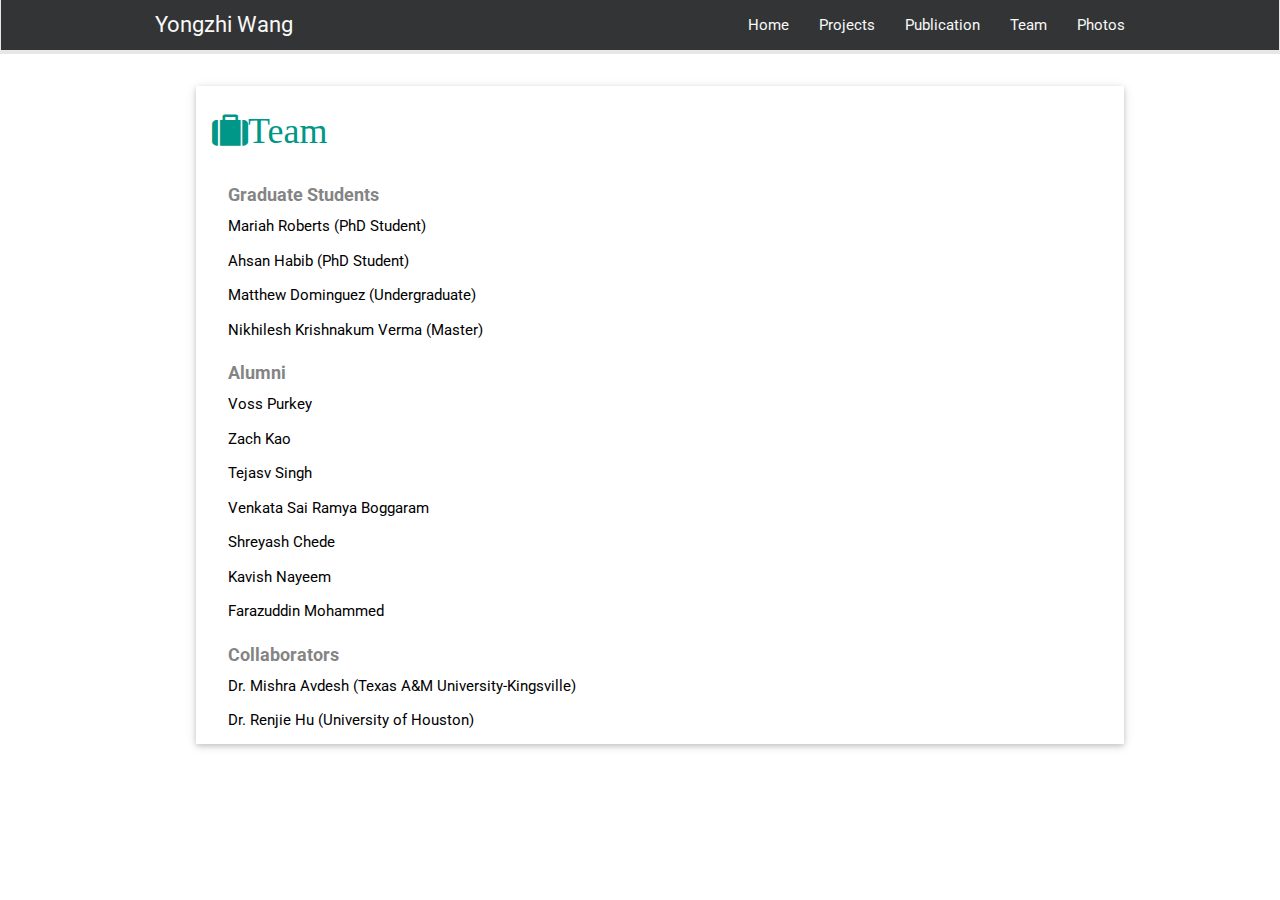
<file: Team.html>
<!DOCTYPE html>
	<html>
	  <head>
	  <meta charset="utf-8">
	  <meta http-equiv="X-UA-Compatible" content="IE=edge">
	  <meta name="viewport" content="width=device-width, initial-scale=1">
	  <link rel="stylesheet" href="css/main.css">
	  <link rel="canonical" href="https://drvoyager.github.io/projects">
        <link rel="stylesheet" href="https://www.w3schools.com/w3css/4/w3.css">
	<link rel='stylesheet' href='https://fonts.googleapis.com/css?family=Roboto'>
	<link rel="stylesheet" href="https://cdnjs.cloudflare.com/ajax/libs/font-awesome/4.7.0/css/font-awesome.min.css">
	<style>
	html,body,h1,h2,h3,h4,h5,h6 {font-family: "Roboto", sans-serif}
	</style>
	  </head>

		<body>
		  <div class="w3-content w3-margin-top" style="max-width:1400px;">

	
	    <div class="navbar navbar-default navbar-fixed-top" role="navigation">
	  <div class="container-fluid">
		<div class="navbar-header">
		  <button type="button" class="navbar-toggle collapsed" data-toggle="collapse" 
			  data-target="#navbar-collapse-1" aria-expanded="false" 
			  onclick="toggleNavbar()">
			<span class="sr-only">Toggle navigation</span>
			<span class="icon-bar"></span>
			<span class="icon-bar"></span>
			<span class="icon-bar"></span>
		  </button>
		
	    <a class="navbar-brand" href="https://drvoyager.github.io.">Yongzhi Wang</a>
		</div>
		<div class="collapse navbar-collapse" id="navbar-collapse-1">
		  <ul class="nav navbar-nav navbar-right">
			<li><a href="https://drvoyager.github.io/">Home</a></li>
			<li><a href="https://drvoyager.github.io/projects">Projects</a></li>
			<li><a href="https://drvoyager.github.io/Publication">Publication</a></li>
			<li><a href="https://drvoyager.github.io/Team">Team</a></li>	
			<li><a href="https://drvoyager.github.io/photos">Photos</a></li>				
		  </ul>
		</div>
	  </div>
	</div>
<script>
 function toggleNavbar() {
   var navbarCollapse = document.getElementById("navbar-collapse-1");
   navbarCollapse.classList.toggle("in");
 }
</script>
<div class="container-fluid">
      <div class="row">
        <div id="textid" class="col-sm-12">
<ul>
                  
<div class="w3-container w3-card w3-white w3-margin-bottom">
        <h2 class="w3-text-grey w3-padding-16"><i class="fa fa-suitcase fa-fw w3-xxlarge w3-text-teal">Team</i></h2>

	<div class="w3-container">
          <h5 class="w3-opacity"><b>Graduate Students</b></h5>
          	  <p> Mariah Roberts (PhD Student)</p>
		  <p> Ahsan Habib (PhD Student)</p>
		  <p> Matthew Dominguez (Undergraduate)</p>
		  <p> Nikhilesh Krishnakum Verma (Master)</p>
        </div>
	<div class="w3-container">
          <h5 class="w3-opacity"><b>Alumni</b></h5>
		<p>Voss Purkey </p>
		<p>Zach Kao</p>	
		<p>Tejasv Singh</p>
		<p> Venkata Sai Ramya Boggaram</p>
		  <p> Shreyash Chede</p>
		  <p> Kavish Nayeem</p>
		  <p> Farazuddin Mohammed</p>
        </div>
	<div class="w3-container">
          <h5 class="w3-opacity"><b>Collaborators</b></h5>
	  <p><a href="https://sites.google.com/view/avdeshmishra/home?pli=1"> Dr. Mishra Avdesh (Texas A&M University-Kingsville)</p>
	  <p><a href="https://dot.egr.uh.edu/departments/ilt/people/faculty/hu-renjie">Dr. Renjie Hu (University of Houston)</p>	
        </div>
</ul>


	</html>
</file>
